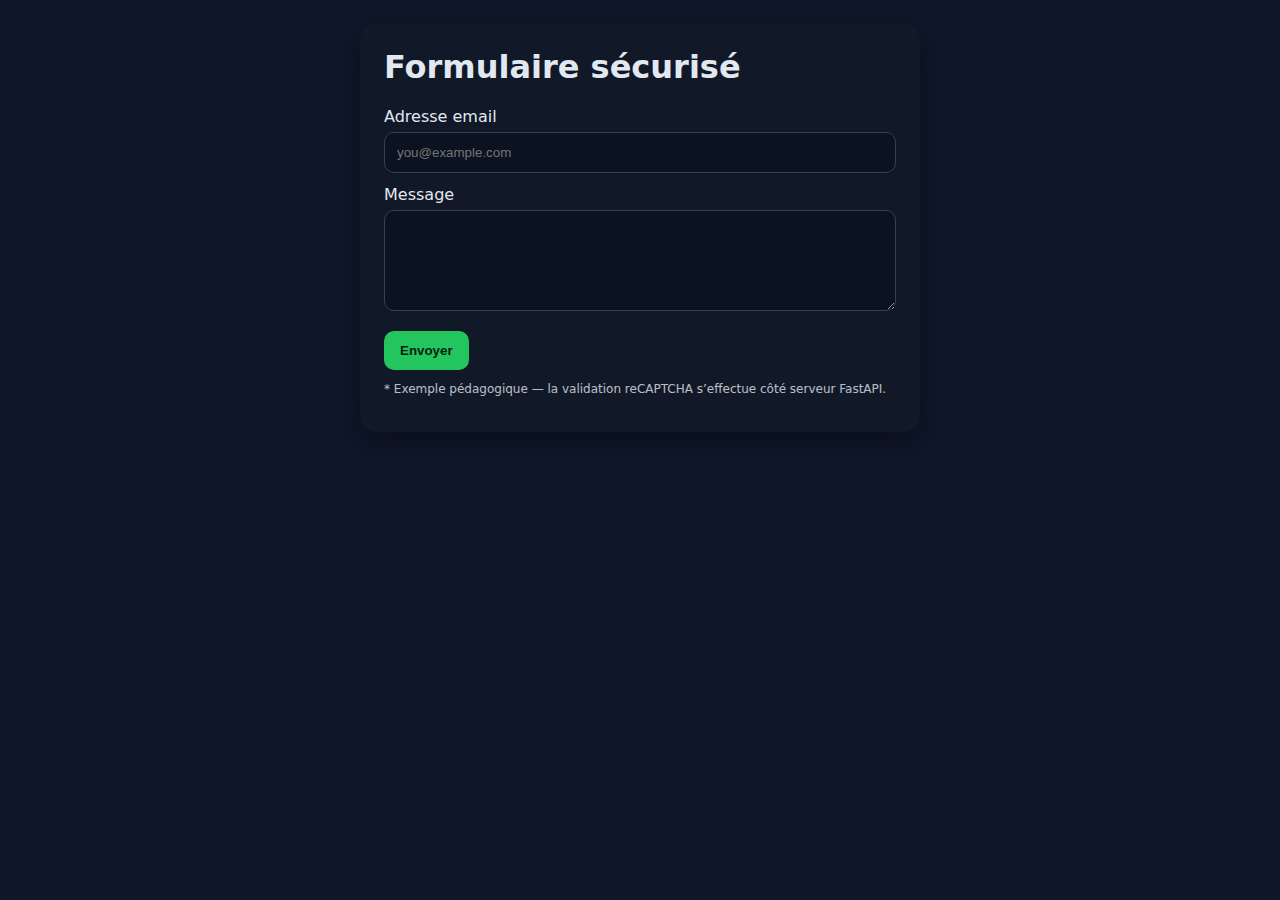
<file: public/index.html>
<!DOCTYPE html>
<html lang="fr">
<head>
  <meta charset="UTF-8" />
  <meta name="viewport" content="width=device-width, initial-scale=1.0"/>
  <title>TP reCAPTCHA v2 — FastAPI</title>
  <link rel="stylesheet" href="style.css"/>
  <script src="https://www.google.com/recaptcha/api.js" async defer></script>
</head>
<body>
  <div class="card">
    <h1>Formulaire sécurisé</h1>

    <form id="contactForm" method="POST" action="/verify">
      <label>Adresse email</label>
      <input type="email" name="email" placeholder="you@example.com" required/>

      <label>Message</label>
      <textarea name="message" rows="5" required></textarea>

      <div class="g-recaptcha" data-sitekey="YOUR_SITE_KEY_HERE"></div>

      <button type="submit">Envoyer</button>
    </form>

    <p class="note">
      * Exemple pédagogique — la validation reCAPTCHA s’effectue côté serveur FastAPI.
    </p>
  </div>
</body>
</html>
</file>
<file: public/style.css>
* { box-sizing: border-box; }
body { font-family: system-ui, Arial, sans-serif; background:#0f172a; color:#e2e8f0; margin:0; padding:24px; }
.card { max-width: 560px; margin:0 auto; background:#111827; padding:24px; border-radius:16px; box-shadow:0 10px 30px rgba(0,0,0,.4); }
h1 { margin-top:0; }
label { display:block; margin:12px 0 6px; }
input, textarea { width:100%; padding:12px; border:1px solid #334155; background:#0b1220; color:#e2e8f0; border-radius:10px; }
button { margin-top:16px; padding:12px 16px; border:0; border-radius:10px; background:#22c55e; color:#06210f; font-weight:700; cursor:pointer; }
button:hover { opacity:.9; }
.note { font-size:12px; opacity:.8; margin-top:12px; }
</file>
